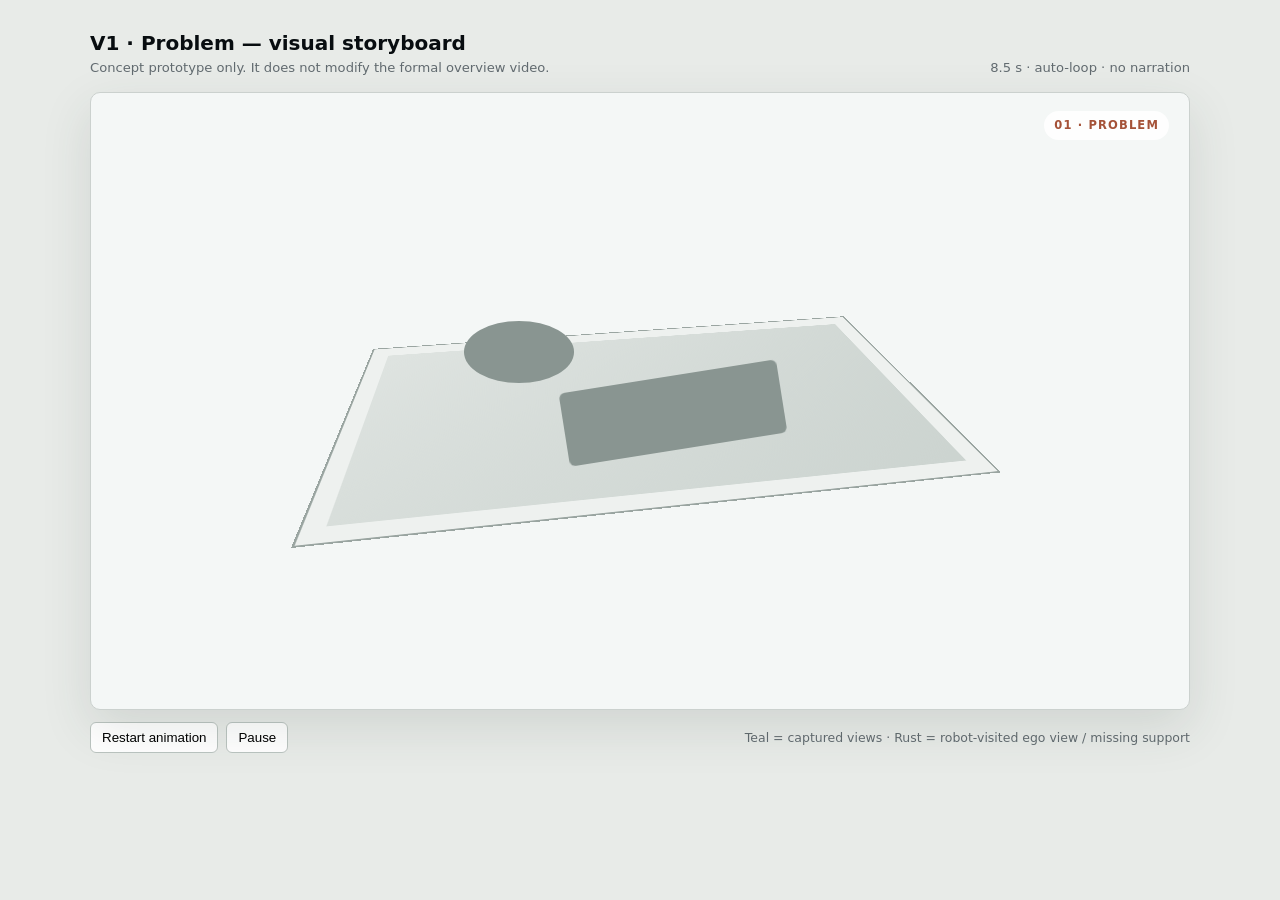
<file: prototypes/problem-v1/index.html>
<!doctype html>
<html lang="en">
<head>
  <meta charset="utf-8">
  <meta name="viewport" content="width=device-width,initial-scale=1">
  <title>V1 Problem Storyboard · R2S-EGO</title>
  <style>
    :root{--ink:#080d10;--paper:#f4f7f6;--teal:#086c68;--rust:#a55238;--muted:#626b70}
    *{box-sizing:border-box}body{margin:0;background:#e8ebe8;color:var(--ink);font:15px/1.5 Inter,ui-sans-serif,system-ui,sans-serif}
    main{width:min(1100px,calc(100% - 32px));margin:28px auto 56px}header{display:flex;justify-content:space-between;align-items:end;gap:24px;margin-bottom:14px}
    h1{margin:0;font-size:1.25rem}header p{margin:0;color:var(--muted);font-size:.82rem}.stage{position:relative;overflow:hidden;aspect-ratio:16/9;background:var(--paper);border:1px solid #cbd1ce;border-radius:10px;box-shadow:0 18px 50px #33403b20}
    .scene{position:absolute;inset:0}.room{position:absolute;left:24%;top:24%;width:52%;height:52%;border:2px solid #9aa5a1;background:linear-gradient(135deg,#dfe4e1,#cbd3cf);transform:perspective(650px) rotateX(58deg) rotateZ(-9deg);box-shadow:inset 0 0 0 18px #eef1ef}
    .object{position:absolute;background:#899591}.sofa{left:43%;top:46%;width:20%;height:12%;border-radius:6px;transform:rotate(-9deg)}.table{left:34%;top:37%;width:10%;height:10%;border-radius:50%}.camera{position:absolute;width:18px;height:18px;border:2px solid var(--teal);transform:rotate(45deg);opacity:0;animation:cam 8.5s infinite}.camera:after{content:"";position:absolute;left:13px;top:13px;width:42px;height:1px;background:var(--teal);transform-origin:left center;transform:rotate(-45deg)}
    .c1{left:22%;top:20%;animation-delay:.1s}.c2{left:36%;top:13%;animation-delay:.25s}.c3{left:58%;top:14%;animation-delay:.4s}.c4{left:75%;top:27%;animation-delay:.55s}.c5{left:69%;top:69%;animation-delay:.7s}.c6{left:30%;top:72%;animation-delay:.85s}
    .ego{position:absolute;left:48%;top:75%;width:30px;height:30px;border:3px solid var(--rust);transform:rotate(45deg);opacity:0;animation:ego 8.5s infinite}.ego:after{content:"";position:absolute;left:22px;top:21px;width:130px;height:2px;background:var(--rust);transform-origin:left;transform:rotate(-63deg)}
    .gap{position:absolute;left:49%;top:48%;width:20%;height:18%;border:2px dashed var(--rust);border-radius:50%;opacity:0;animation:gap 8.5s infinite}.artifact{position:absolute;left:53%;top:47%;width:14%;height:14%;opacity:0;background:repeating-linear-gradient(104deg,#873f3155 0 6px,transparent 6px 13px);filter:blur(1px);animation:gap 8.5s infinite}
    .label{position:absolute;left:5%;bottom:7%;opacity:0}.label b{display:block;font-size:clamp(1.45rem,3vw,2.6rem);letter-spacing:-.04em}.label span{color:var(--muted)}.capture{animation:capture 8.5s infinite}.visited{animation:visited 8.5s infinite}.coverage{animation:coverage 8.5s infinite}
    .handoff{position:absolute;inset:0;display:grid;grid-template-columns:1fr 1fr;opacity:0;animation:handoff 8.5s infinite}.proxy{display:grid;place-items:center;font-weight:700;letter-spacing:.04em}.proxy:first-child{color:var(--teal);background:#e4efed}.proxy:last-child{color:var(--rust);background:#f2e8e3}.phase{position:absolute;right:20px;top:18px;padding:6px 10px;border-radius:99px;background:#ffffffd9;color:var(--rust);font-size:.72rem;font-weight:800;letter-spacing:.1em}
    .controls{display:flex;align-items:center;gap:8px;margin-top:12px}.controls button{border:1px solid #bbc4c0;background:#fff;padding:7px 11px;border-radius:6px;cursor:pointer}.note{margin-left:auto;color:var(--muted);font-size:.78rem}
    @keyframes cam{0%,2%{opacity:0;transform:scale(.5) rotate(45deg)}8%,63%{opacity:1;transform:scale(1) rotate(45deg)}70%,100%{opacity:.18}}
    @keyframes ego{0%,31%{opacity:0;transform:translateY(35px) rotate(45deg)}39%,68%{opacity:1;transform:translateY(0) rotate(45deg)}73%,100%{opacity:0}}
    @keyframes gap{0%,43%{opacity:0}52%,72%{opacity:1}80%,100%{opacity:0}}
    @keyframes capture{0%,4%{opacity:0;transform:translateY(8px)}8%,30%{opacity:1;transform:none}35%,100%{opacity:0}}
    @keyframes visited{0%,31%{opacity:0}38%,64%{opacity:1}69%,100%{opacity:0}}
    @keyframes coverage{0%,58%{opacity:0}64%,79%{opacity:1}84%,100%{opacity:0}}
    @keyframes handoff{0%,80%{opacity:0;transform:translateY(12px)}88%,96%{opacity:1;transform:none}100%{opacity:0}}
    @media(max-width:650px){header{display:block}.note{display:none}.stage{border-radius:6px}}
  </style>
</head>
<body>
<main>
  <header><div><h1>V1 · Problem — visual storyboard</h1><p>Concept prototype only. It does not modify the formal overview video.</p></div><p>8.5 s · auto-loop · no narration</p></header>
  <section class="stage" id="stage" aria-label="Animated problem storyboard">
    <div class="scene"><div class="room"></div><div class="object sofa"></div><div class="object table"></div><i class="camera c1"></i><i class="camera c2"></i><i class="camera c3"></i><i class="camera c4"></i><i class="camera c5"></i><i class="camera c6"></i><i class="ego"></i><i class="gap"></i><i class="artifact"></i></div>
    <div class="label capture"><b>Sparse capture</b><span>observes a limited set of views</span></div>
    <div class="label visited"><b>The robot looks elsewhere</b><span>an executable ego view enters an under-supported region</span></div>
    <div class="label coverage"><b>Capture ≠ ego coverage</b><span>the gap motivates targeted refinement</span></div>
    <div class="handoff"><div class="proxy">BEHAVIOR-SCOPED<br>ROBOT PROXY</div><div class="proxy">CAPTURE-ANCHORED<br>GEOMETRY PROXY</div></div>
    <div class="phase">01 · PROBLEM</div>
  </section>
  <div class="controls"><button id="restart">Restart animation</button><button id="pause">Pause</button><span class="note">Teal = captured views · Rust = robot-visited ego view / missing support</span></div>
</main>
<script>
const stage=document.querySelector('#stage');document.querySelector('#restart').onclick=()=>{stage.style.display='none';stage.offsetHeight;stage.style.display='block'};document.querySelector('#pause').onclick=e=>{const paused=stage.classList.toggle('paused');stage.querySelectorAll('*').forEach(x=>x.style.animationPlayState=paused?'paused':'running');e.target.textContent=paused?'Play':'Pause'};
</script>
</body></html>
</file>
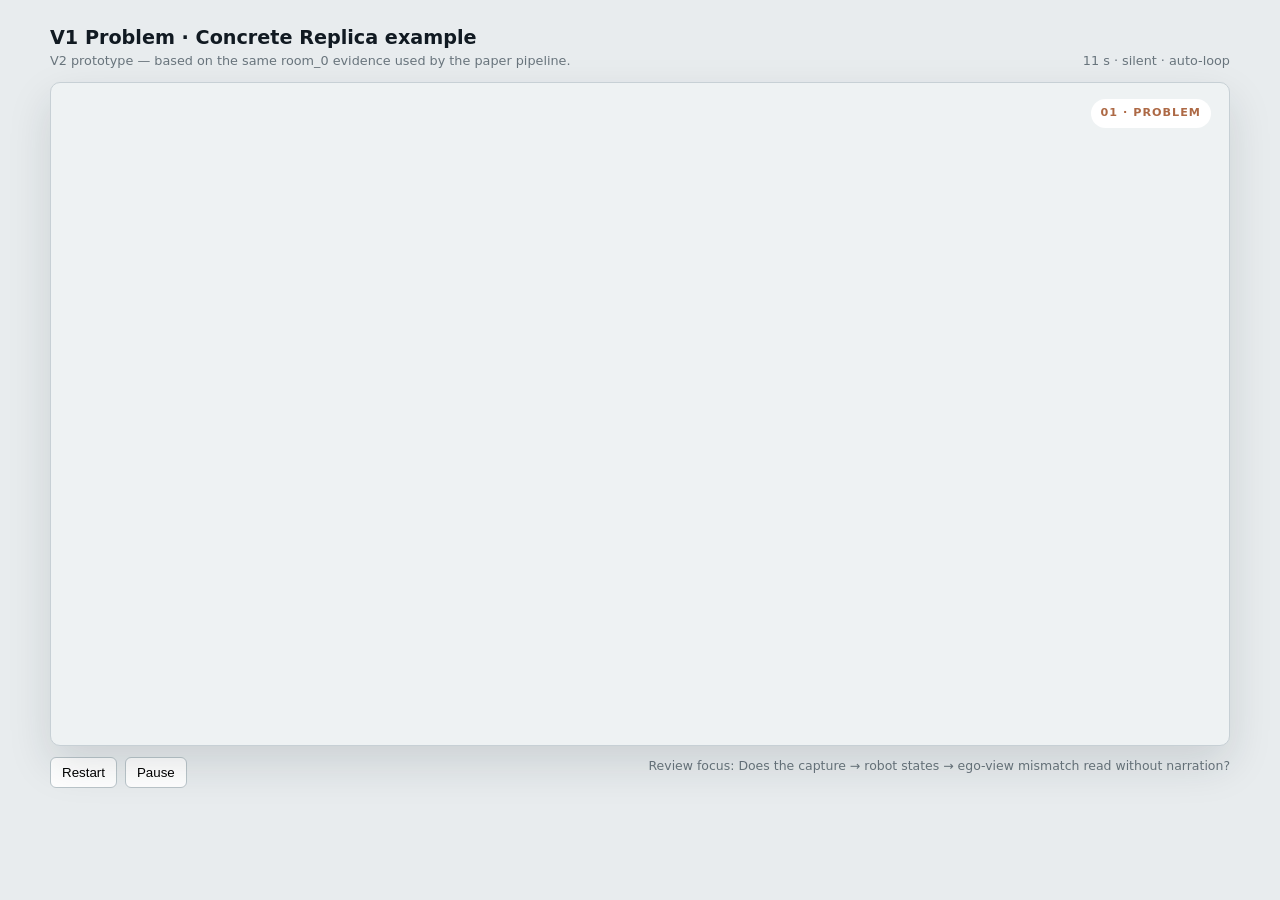
<file: prototypes/problem-v2/index.html>
<!doctype html><html lang="en"><head><meta charset="utf-8"><meta name="viewport" content="width=device-width,initial-scale=1"><title>V1 Problem · Concrete Replica storyboard</title>
<style>
:root{--ink:#111a22;--paper:#f5f7f8;--blue:#3269ad;--rust:#ad6945;--muted:#69757d}*{box-sizing:border-box}body{margin:0;background:#e8ecee;color:var(--ink);font:15px/1.45 Inter,system-ui,sans-serif}main{width:min(1180px,calc(100% - 28px));margin:24px auto}header{display:flex;justify-content:space-between;align-items:end;margin-bottom:12px}h1{margin:0;font-size:1.2rem}header p{margin:0;color:var(--muted);font-size:.8rem}.stage{position:relative;overflow:hidden;aspect-ratio:16/9;background:#eef2f3;border:1px solid #c7d0d5;border-radius:10px;box-shadow:0 18px 44px #14222d22}.phase{position:absolute;z-index:20;right:18px;top:16px;padding:6px 10px;border-radius:99px;background:#fff;color:var(--rust);font-size:.7rem;font-weight:800;letter-spacing:.09em}.beat{position:absolute;inset:0;opacity:0}.capture{animation:capture 11s infinite}.robots{animation:robots 11s infinite}.views{animation:views 11s infinite}.capture-bg{position:absolute;inset:0;background:url(assets/sparse-captures.webp) center/cover;filter:blur(10px) brightness(.55);transform:scale(1.06)}.capture-cards{position:absolute;inset:12% 8% 17%;display:flex;justify-content:center;align-items:center}.photo{position:absolute;width:34%;aspect-ratio:4/3;background:url(assets/sparse-captures.webp) center/cover;border:7px solid white;box-shadow:0 12px 28px #08131c55}.photo:nth-child(1){transform:translateX(-48%) rotate(-4deg)}.photo:nth-child(2){transform:translateX(0) translateY(-3%) rotate(1deg)}.photo:nth-child(3){transform:translateX(48%) translateY(2%) rotate(4deg)}.robot-scene{position:absolute;inset:0;background:#e9eff3 url(assets/robot-scene.webp) center/contain no-repeat}.robot-scene:after{content:"";position:absolute;inset:0;background:linear-gradient(90deg,transparent 45%,#f5f7f810 70%)}.markers i{position:absolute;width:20px;height:20px;border:3px solid var(--rust);border-radius:50%;box-shadow:0 0 0 6px #fff8}.markers i:after{content:"";position:absolute;left:16px;top:7px;width:70px;height:2px;background:var(--rust);transform-origin:left}.m1{left:34%;top:38%}.m1:after{transform:rotate(-35deg)}.m2{left:55%;top:48%}.m2:after{transform:rotate(20deg)}.m3{left:69%;top:64%}.m3:after{transform:rotate(-80deg)}.views{background:#f5f7f8}.scene-mini{position:absolute;left:3%;top:12%;width:42%;height:70%;object-fit:contain}.view-card{position:absolute;width:26%;background:#fff;border:1px solid #bec9ce;box-shadow:0 10px 30px #23323d25}.view-card img{display:block;width:100%;aspect-ratio:4/3;object-fit:cover}.view-card b{display:block;padding:7px 9px;color:var(--rust);font-size:.68rem;letter-spacing:.05em}.va{left:47%;top:9%}.vb{left:72%;top:29%}.vc{left:49%;top:55%}.line{position:absolute;height:2px;background:var(--rust);transform-origin:left}.l1{left:35%;top:37%;width:16%;transform:rotate(-13deg)}.l2{left:39%;top:49%;width:35%;transform:rotate(4deg)}.l3{left:34%;top:65%;width:18%;transform:rotate(10deg)}.callout{position:absolute;right:3%;bottom:4%;width:41%;padding:10px 13px;background:#fff;border-left:4px solid var(--rust);font-weight:720}.callout small{display:block;color:var(--muted);font-weight:450}.title{position:absolute;z-index:12;left:5%;bottom:6%;padding:10px 14px;background:#fffE;box-shadow:0 6px 20px #14222d24}.title b{display:block;font-size:clamp(1.3rem,3vw,2.2rem);letter-spacing:-.035em}.title span{color:var(--muted)}.legend{position:absolute;z-index:15;left:17px;top:17px;padding:6px 9px;background:#fffD;color:var(--blue);font-size:.7rem;font-weight:700}.controls{display:flex;gap:8px;margin-top:11px}.controls button{padding:7px 11px;background:white;border:1px solid #bac5ca;border-radius:6px;cursor:pointer}.review{margin-left:auto;color:var(--muted);font-size:.78rem}@keyframes capture{0%,3%{opacity:0;transform:scale(.98)}7%,27%{opacity:1;transform:none}32%,100%{opacity:0}}@keyframes robots{0%,27%{opacity:0;transform:translateX(2%)}33%,56%{opacity:1;transform:none}62%,100%{opacity:0}}@keyframes views{0%,56%{opacity:0}63%,94%{opacity:1}100%{opacity:0}}@media(max-width:650px){header{display:block}.review{display:none}.stage{border-radius:5px}.view-card{width:29%}.vb{left:69%}.callout{width:47%}}
</style></head><body><main><header><div><h1>V1 Problem · Concrete Replica example</h1><p>V2 prototype — based on the same room_0 evidence used by the paper pipeline.</p></div><p>11 s · silent · auto-loop</p></header><section class="stage" id="stage"><div class="phase">01 · PROBLEM</div>
<div class="beat capture"><div class="capture-bg"></div><div class="capture-cards"><i class="photo"></i><i class="photo"></i><i class="photo"></i></div><div class="title"><b>A person captures a few views</b><span>Sparse RGB observations anchor the scene.</span></div></div>
<div class="beat robots"><div class="robot-scene"></div><div class="markers"><i class="m1"></i><i class="m2"></i><i class="m3"></i></div><div class="legend">SAME REPLICA ROOM · DIFFERENT G1 STATES</div><div class="title"><b>Robots visit different states</b><span>Position, body pose, and mounted-camera direction change.</span></div></div>
<div class="beat views"><img class="scene-mini" src="assets/robot-scene.webp" alt="Multiple G1 states in one Replica room"><i class="line l1"></i><i class="line l2"></i><i class="line l3"></i><div class="view-card va"><img src="assets/ego-a.webp" alt="Robot ego view A"><b>LOWER VIEWPOINT</b></div><div class="view-card vb"><img src="assets/ego-b.webp" alt="Robot ego view B"><b>NEW OCCLUSIONS</b></div><div class="view-card vc"><img src="assets/ego-c.webp" alt="Robot ego view C"><b>DIFFERENT VISIBLE SURFACES</b></div><div class="callout">Capture views do not directly support every robot-visited view.<small>That capture–consumption support gap is the problem R2S-EGO targets.</small></div></div>
</section><div class="controls"><button id="restart">Restart</button><button id="pause">Pause</button><span class="review">Review focus: Does the capture → robot states → ego-view mismatch read without narration?</span></div></main><script>const s=document.querySelector('#stage');restart.onclick=()=>{s.style.display='none';s.offsetHeight;s.style.display='block'};pause.onclick=e=>{const p=s.classList.toggle('paused');s.querySelectorAll('*').forEach(x=>x.style.animationPlayState=p?'paused':'running');e.target.textContent=p?'Play':'Pause'};</script></body></html>
</file>
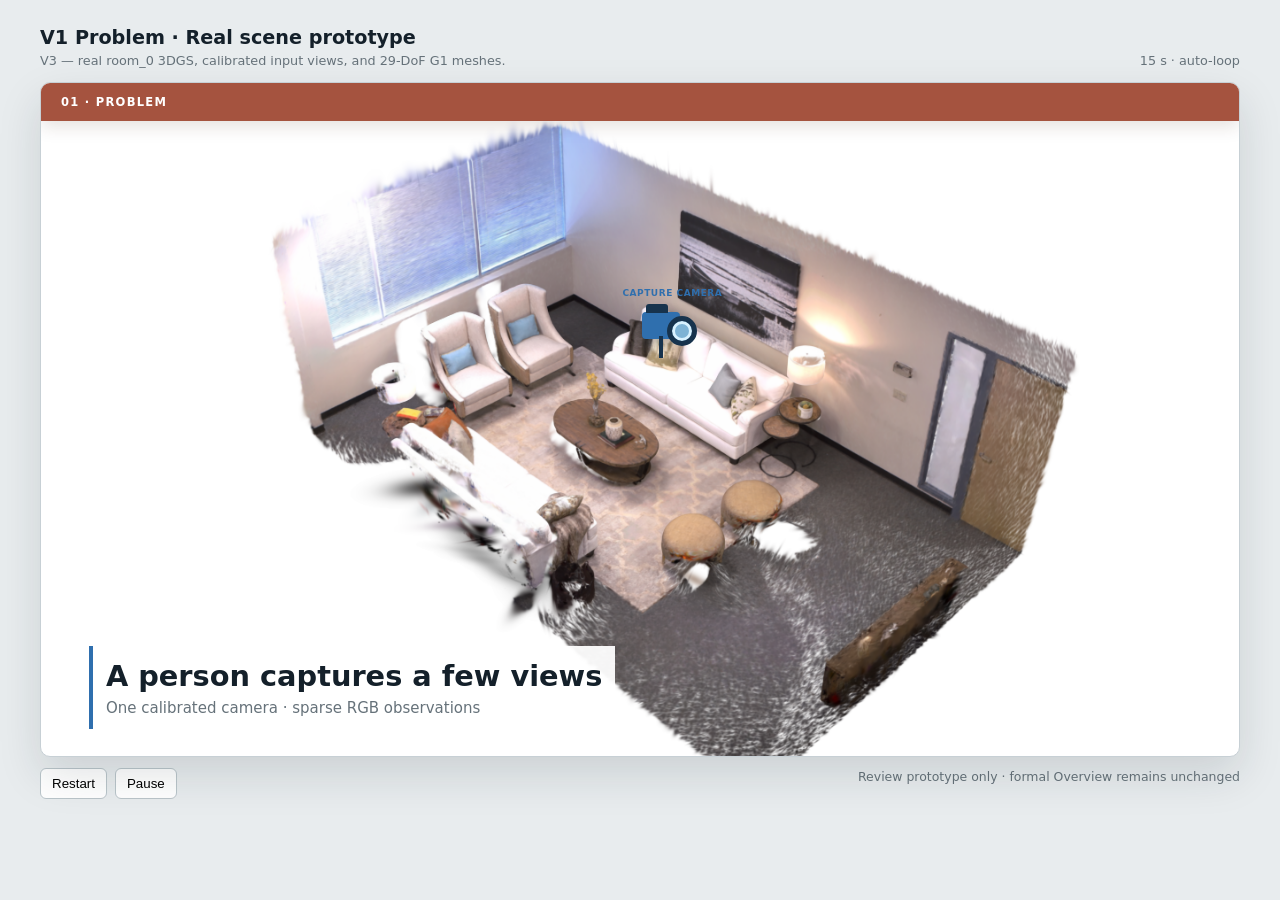
<file: prototypes/problem-v3/index.html>
<!doctype html><html lang="en"><head><meta charset="utf-8"><meta name="viewport" content="width=device-width,initial-scale=1"><title>V1 Problem · Real 3DGS scene study</title><style>
:root{--ink:#14202a;--paper:#f5f7f8;--blue:#2f6fae;--rust:#b25f3f;--muted:#66727a}
*{box-sizing:border-box}
body{margin:0;background:#e8ecee;color:var(--ink);font:15px/1.45 Inter,system-ui,sans-serif}
main{width:min(1200px,calc(100% - 28px));margin:24px auto}
header{display:flex;justify-content:space-between;align-items:end;margin-bottom:12px}
h1{margin:0;font-size:1.2rem}
header p{margin:0;color:var(--muted);font-size:.8rem}
.stage{position:relative;overflow:hidden;aspect-ratio:16/9;background:#fff;border:1px solid #c7d0d5;border-radius:10px;box-shadow:0 18px 44px #14222d22}
.room,.robots{position:absolute;inset:0;width:100%;height:100%;object-fit:contain}
.room{animation:room 15s infinite}
.robots{opacity:0;animation:robots 15s infinite}
.phase{position:absolute;z-index:30;left:0;right:0;top:0;height:38px;display:flex;align-items:center;padding:0 20px;background:#a5533f;color:#fff;font-size:.72rem;font-weight:820;letter-spacing:.11em;box-shadow:0 5px 18px #44201625}
.camera{position:absolute;z-index:12;left:50.2%;top:34%;width:38px;height:27px;border-radius:4px;background:var(--blue);box-shadow:0 5px 14px #11223355;animation:camera 15s infinite}
.camera:before{content:"CAPTURE CAMERA";position:absolute;left:-20px;top:-25px;width:100px;color:var(--blue);font-size:9px;font-weight:850;letter-spacing:.06em}
.camera:after{content:"";position:absolute;right:-17px;top:4px;width:20px;height:20px;border:5px solid #17334d;border-radius:50%;background:#7eb3d5;box-shadow:inset 0 0 0 3px #d9f2ff}
.camera .grip{position:absolute;left:4px;top:-8px;width:22px;height:9px;border-radius:3px 3px 0 0;background:#17334d}
.camera .tripod{position:absolute;left:17px;top:24px;width:4px;height:22px;background:#17334d}
.capture-cone{position:absolute;z-index:10;width:120px;height:78px;background:linear-gradient(90deg,#2f6fae55,#2f6fae08);clip-path:polygon(0 43%,100% 0,100% 100%,0 57%);opacity:0;transform-origin:left center;animation:captureCone 15s infinite}
.flash{position:absolute;z-index:11;left:49%;top:31%;width:75px;height:75px;border-radius:50%;background:#fff;opacity:0;animation:flash 15s infinite}
.photos{position:absolute;z-index:20;left:2%;top:8%;bottom:8%;width:25%}
.photo{position:absolute;width:72%;aspect-ratio:4/3;object-fit:cover;border:5px solid white;box-shadow:0 9px 24px #13243140;opacity:0}
.p1{top:0;left:0;animation:p1 15s infinite}
.p2{top:25%;left:18%;animation:p2 15s infinite}
.p3{top:50%;left:1%;animation:p3 15s infinite}
.p4{top:67%;left:22%;animation:p4 15s infinite}
.camera-map{position:absolute;z-index:21;inset:0;width:100%;height:100%;pointer-events:none}
.camera-map .pair{opacity:0}
.camera-map .pair-1{animation:pair1 15s infinite}.camera-map .pair-2{animation:pair2 15s infinite}.camera-map .pair-3{animation:pair3 15s infinite}
.camera-map .ray{fill:none;stroke:#b25f3f;stroke-width:3;stroke-dasharray:8 6;opacity:.78}
.camera-map .cone{fill:#b25f3f26;stroke:#b25f3f;stroke-width:2}
.camera-map .head-ring{fill:#fff;stroke:#b25f3f;stroke-width:6;filter:drop-shadow(0 3px 5px #52200f66)}
.camera-map .lens{fill:#17334d;stroke:#fff;stroke-width:2}
.camera-map .badge{fill:#b25f3f;stroke:#fff;stroke-width:3}
.camera-map text{fill:#fff;font:800 15px Inter,system-ui,sans-serif;text-anchor:middle;dominant-baseline:central}
.camera-map .camera-label{fill:#74321d;font-size:12px;text-anchor:start;paint-order:stroke;stroke:#fff;stroke-width:5px;stroke-linejoin:round}
.ego-photos{position:absolute;z-index:22;right:2%;top:8%;bottom:8%;width:25%}
.ego{position:absolute;width:72%;aspect-ratio:4/3;object-fit:cover;border:5px solid white;box-shadow:0 9px 24px #13243140;opacity:0}
.e1{top:0;right:0;animation:e1 15s infinite}
.e2{top:30%;right:18%;animation:e2 15s infinite}
.e3{top:60%;right:1%;animation:e3 15s infinite}
.ego-badge{position:absolute;z-index:24;width:28px;height:28px;display:grid;place-items:center;border:3px solid #fff;border-radius:50%;color:#fff;background:var(--rust);font-size:.72rem;font-weight:850;opacity:0}
.b1{top:2%;right:68%;animation:e1 15s infinite}.b2{top:32%;right:86%;animation:e2 15s infinite}.b3{top:62%;right:69%;animation:e3 15s infinite}
.copy{position:absolute;z-index:25;left:4%;bottom:4%;padding:10px 13px;background:#fffffff0;border-left:4px solid var(--blue);animation:copy 15s infinite}
.copy b{display:block;font-size:clamp(1.1rem,2.3vw,1.8rem)}
.copy span{color:var(--muted)}
.column-label{position:absolute;z-index:27;top:10%;padding:5px 8px;background:#fffffff0;border-radius:4px;font-size:.64rem;font-weight:850;letter-spacing:.07em;opacity:0;animation:finalGap 15s infinite}
.capture-label{left:27%;color:var(--blue)}
.ego-label{right:3%;color:var(--rust)}
.gap-band{position:absolute;z-index:28;left:24%;top:7%;width:54%;height:25%;opacity:0;animation:finalGap 15s infinite;pointer-events:none}
.gap-band b{position:absolute;left:50%;top:-3px;transform:translateX(-50%);display:flex;align-items:baseline;gap:11px;padding:8px 18px 11px;border:1px solid #b25f3f55;border-radius:6px;background:linear-gradient(180deg,#fff,#f8ece8);color:var(--rust);white-space:nowrap;box-shadow:0 8px 22px #3f241b28,inset 0 1px #fff}
.gap-band b span{font:820 .78rem/1 Inter,system-ui,sans-serif;letter-spacing:.11em}
.gap-band b em{color:#bd6046;font:italic 900 2.6rem/.78 Georgia,"Times New Roman",serif;letter-spacing:-.06em;text-shadow:0 1px 0 #f7ad94,1px 2px 0 #8f3f2e,2px 3px 0 #823728,3px 4px 0 #742f23,4px 5px 0 #64271e,6px 8px 10px #4d211d55}
.gap-curve{display:block;width:100%;height:100%;overflow:visible;filter:drop-shadow(0 5px 5px #14222d30)}
.gap-curve .arc-main{fill:none;stroke:url(#gap-gradient);stroke-width:9;stroke-linecap:round}
.gap-curve .arc-ghost{fill:none;stroke:#fff;stroke-width:3;stroke-dasharray:9 8;opacity:.9}
.gap-curve .arrow-right{fill:var(--rust)}
.gap-curve .bolt{fill:#f1a52b;stroke:#fff;stroke-width:5;stroke-linejoin:round}
.gap-curve .gap-ring{fill:#fff;stroke:var(--rust);stroke-width:4}
.gap-curve text{font:850 12px Inter,system-ui,sans-serif;letter-spacing:.08em;text-anchor:middle;paint-order:stroke;stroke:#fff;stroke-width:5px;stroke-linejoin:round}
.gap-curve .capture-end{fill:var(--blue)}.gap-curve .ego-end{fill:var(--rust)}
.controls{display:flex;gap:8px;margin-top:11px}
.controls button{padding:7px 11px;background:#fff;border:1px solid #bac5ca;border-radius:6px;cursor:pointer}
.note{margin-left:auto;color:var(--muted);font-size:.78rem}

@keyframes captureCone{0%,6%{opacity:0;left:53%;top:34%;transform:rotate(10deg)}9%,45%{opacity:1}18%{left:53%;top:35%;transform:rotate(15deg)}26%{left:46%;top:47%;transform:rotate(-20deg)}34%{left:64%;top:52%;transform:rotate(25deg)}42%{left:61%;top:58%;transform:rotate(-35deg)}48%,100%{opacity:0}}
@keyframes room{0%,100%{transform:scale(1)}
45%,75%{transform:scale(.96)}
}
@keyframes camera{0%,5%{opacity:0;left:50.2%;top:34%}
8%,12%{opacity:1}
18%{left:50.1%;top:35%}
26%{left:43.3%;top:47%}
34%{left:60.8%;top:52%}
42%{left:57.4%;top:58%}
48%,100%{opacity:0}
}
@keyframes flash{0%,10%,17%,25%,33%,41%,100%{opacity:0}
11%,18%,26%,34%,42%{opacity:.8;transform:scale(1.4)}
}
@keyframes p1{0%,10%{opacity:0;transform:translateX(-20px)}
13%,94%{opacity:1;transform:none}
98%,100%{opacity:0}
}
@keyframes p2{0%,18%{opacity:0;transform:translateX(-20px)}
21%,94%{opacity:1;transform:none}
98%,100%{opacity:0}
}
@keyframes p3{0%,27%{opacity:0;transform:translateX(-20px)}
30%,94%{opacity:1;transform:none}
98%,100%{opacity:0}
}
@keyframes p4{0%,36%{opacity:0;transform:translateX(-20px)}
39%,94%{opacity:1;transform:none}
98%,100%{opacity:0}
}
@keyframes robots{0%,49%{opacity:0}
55%,91%{opacity:1}
97%,100%{opacity:0}
}
@keyframes frusta{0%,60%{opacity:0}
65%,91%{opacity:1}
97%,100%{opacity:0}
}
@keyframes pair1{0%,65%{opacity:0}69%,91%{opacity:1}97%,100%{opacity:0}}
@keyframes pair2{0%,70%{opacity:0}74%,91%{opacity:1}97%,100%{opacity:0}}
@keyframes pair3{0%,75%{opacity:0}79%,91%{opacity:1}97%,100%{opacity:0}}
@keyframes e1{0%,65%{opacity:0;transform:translateX(18px)}
69%,91%{opacity:1;transform:none}
97%,100%{opacity:0}
}
@keyframes e2{0%,70%{opacity:0;transform:translateX(18px)}
74%,91%{opacity:1;transform:none}
97%,100%{opacity:0}
}
@keyframes e3{0%,75%{opacity:0;transform:translateX(18px)}
79%,91%{opacity:1;transform:none}
97%,100%{opacity:0}
}
@keyframes copy{0%,4%{opacity:0}
8%,48%{opacity:1}
53%,100%{opacity:0}
}
@keyframes finalGap{0%,80%{opacity:0;transform:scale(.97)}84%,94%{opacity:1;transform:none}98%,100%{opacity:0}}
@media(max-width:650px){header{display:block}
.note{display:none}
.stage{border-radius:5px}
}

</style></head><body><main><header>
<div><h1>V1 Problem · Real scene prototype</h1><p>V3 — real room_0 3DGS, calibrated input views, and 29-DoF G1 meshes.</p></div><p>15 s · auto-loop</p></header><section class="stage" id="stage">

<img class="room" src="assets/room0-3dgs.png" alt="room_0 3D Gaussian Splatting scene">

<img class="robots" src="assets/g1-layer.png" alt="G1 meshes rendered in the same scene">
<div class="phase">01 · PROBLEM</div>
<div class="camera"><i class="grip"></i><i class="tripod"></i></div>
<div class="capture-cone"></div>
<div class="flash"></div>
<div class="photos">

<img class="photo p1" src="assets/rgb_5.png">

<img class="photo p2" src="assets/rgb_187.png">

<img class="photo p3" src="assets/rgb_392.png">

<img class="photo p4" src="assets/rgb_658.png"></div>
<div class="copy"><b>A person captures a few views</b><span>One calibrated camera · sparse RGB observations</span></div>
<svg class="camera-map" viewBox="0 0 1200 675" aria-label="Three G1 head cameras connected to their corresponding downward ego views">
  <g class="pair pair-1"><path class="ray" d="M426 258 C610 250 790 145 960 135"/><path class="cone" d="M426 258 L513 330 L449 369 Z"/><circle class="head-ring" cx="426" cy="258" r="15"/><circle class="lens" cx="426" cy="258" r="7"/><circle class="badge" cx="449" cy="241" r="13"/><text x="449" y="241">1</text><text class="camera-label" x="403" y="219">G1 HEAD CAMERA</text></g>
  <g class="pair pair-2"><path class="ray" d="M561 426 C690 420 800 355 906 338"/><path class="cone" d="M561 426 L579 530 L505 517 Z"/><circle class="head-ring" cx="561" cy="426" r="15"/><circle class="lens" cx="561" cy="426" r="7"/><circle class="badge" cx="584" cy="409" r="13"/><text x="584" y="409">2</text></g>
  <g class="pair pair-3"><path class="ray" d="M682 455 C770 475 850 525 957 540"/><path class="cone" d="M682 455 L582 507 L569 433 Z"/><circle class="head-ring" cx="682" cy="455" r="15"/><circle class="lens" cx="682" cy="455" r="7"/><circle class="badge" cx="705" cy="438" r="13"/><text x="705" y="438">3</text></g>
</svg>

<div class="ego-photos"><img class="ego e1" src="assets/ego-g1-seated.png" alt="G1 head-camera view at the seated state">

<img class="ego e2" src="assets/ego-g1-front.png" alt="G1 head-camera view at the front state">

<img class="ego e3" src="assets/ego-g1-center.png" alt="G1 head-camera view at the center state">
<span class="ego-badge b1">1</span><span class="ego-badge b2">2</span><span class="ego-badge b3">3</span></div>
<div class="column-label capture-label">HUMAN CAPTURE · RGB</div>
<div class="column-label ego-label">ROBOT EGO-VIEW</div>

<div class="gap-band" aria-label="Single left-to-right curved arrow visualizing the capture-consumption support gap">
<b><span>CAPTURE–CONSUMPTION</span><em>GAP</em></b>
<svg class="gap-curve" viewBox="0 0 700 190" aria-hidden="true"><defs><linearGradient id="gap-gradient" x1="0" x2="1"><stop offset="0" stop-color="#2f6fae"/><stop offset=".48" stop-color="#2f6fae"/><stop offset=".52" stop-color="#b25f3f"/><stop offset="1" stop-color="#b25f3f"/></linearGradient></defs><path class="arc-main" d="M30 120 C205 54 485 54 650 111"/><path class="arc-ghost" d="M32 120 C205 54 485 54 648 111"/><path class="arrow-right" d="M640 91 L682 125 L632 137 Z"/><circle class="gap-ring" cx="350" cy="75" r="31"/><path class="bolt" d="M357 37 L330 77 L348 77 L339 113 L371 66 L353 66 Z"/><text class="capture-end" x="88" y="163">HUMAN CAPTURES</text><text class="ego-end" x="606" y="163">ROBOT EGO VIEWS</text></svg></div>
</section>
<div class="controls"><button id="restart">Restart</button><button id="pause">Pause</button><span class="note">Review prototype only · formal Overview remains unchanged</span></div></main><script>const s=document.querySelector('#stage');restart.onclick=()=>{s.style.display='none';s.offsetHeight;s.style.display='block'}
;pause.onclick=e=>{const p=s.classList.toggle('paused');s.querySelectorAll('*').forEach(x=>x.style.animationPlayState=p?'paused':'running');e.target.textContent=p?'Play':'Pause'}
;</script></body></html>
</file>
